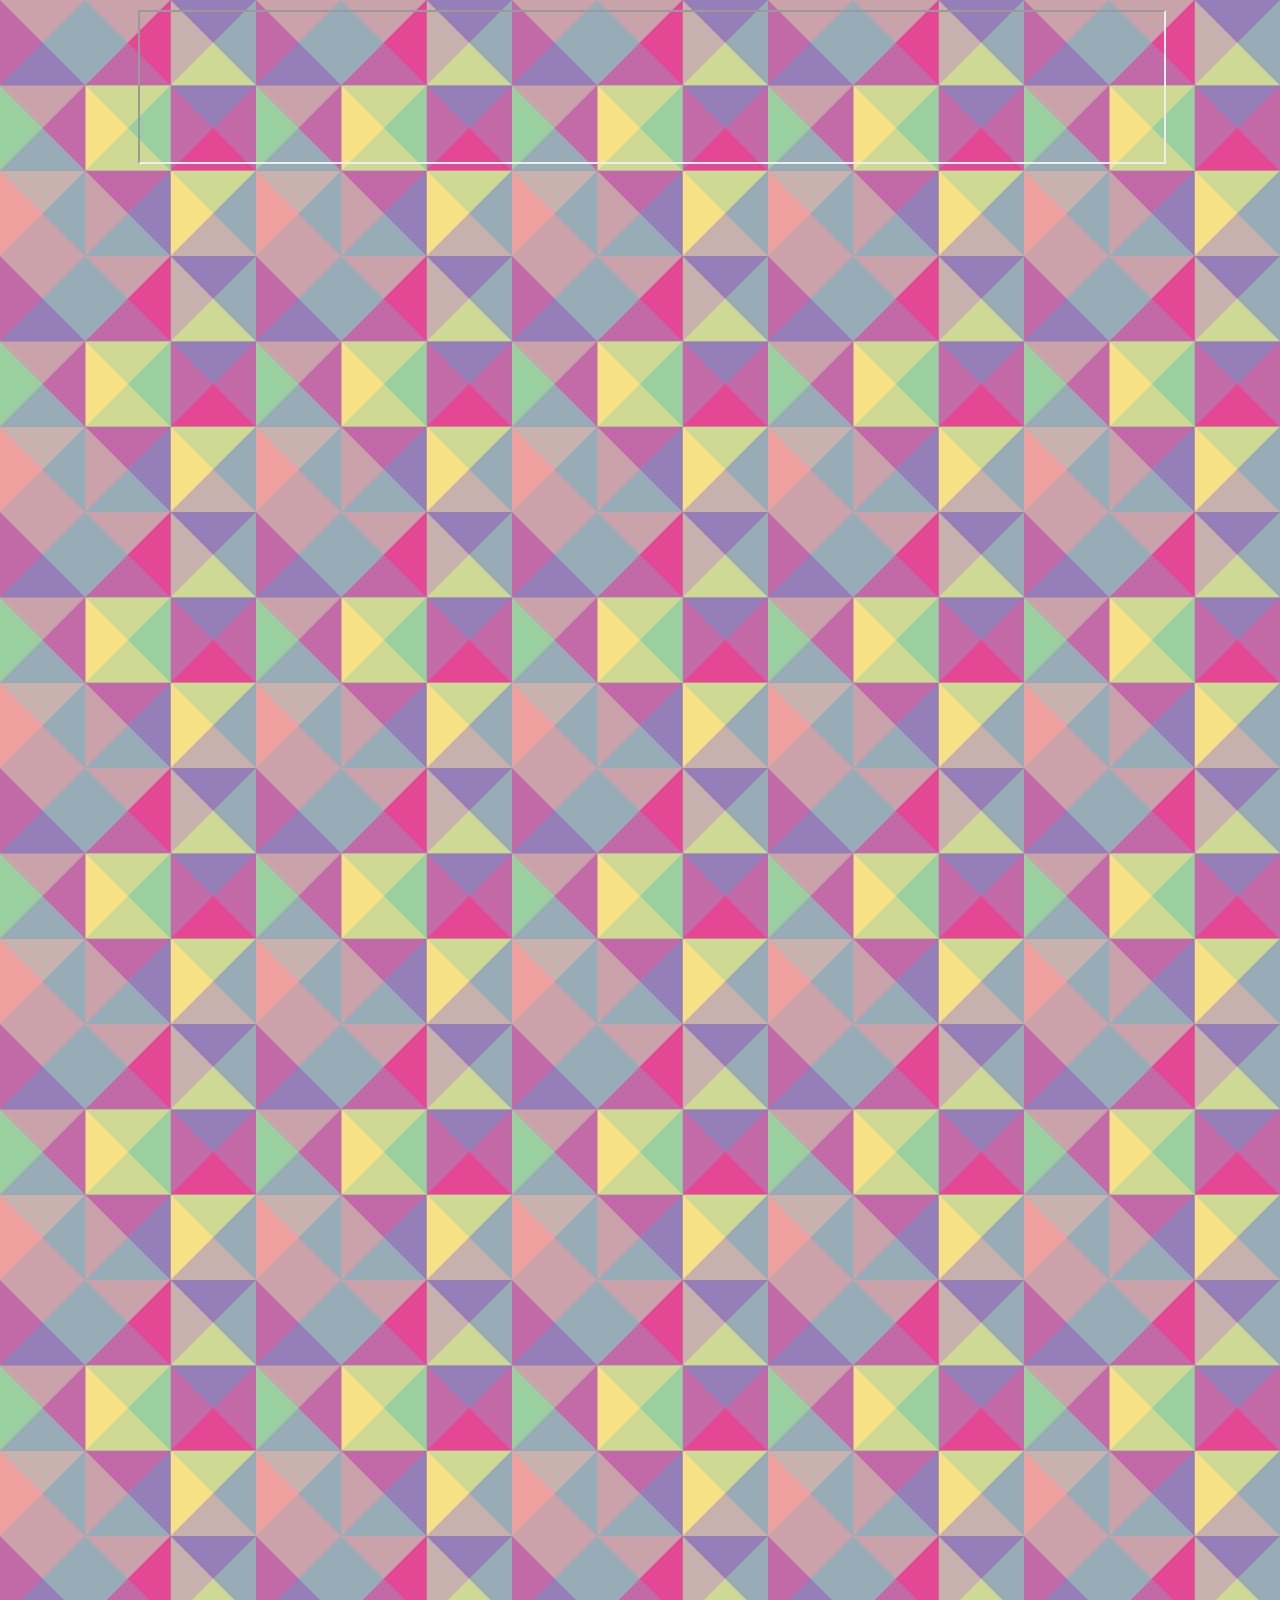
<file: reservation.html>
<!DOCTYPE html>
<html lang="ja">
<head>
    <meta charset="UTF-8">
    <title>静岡理工科大学星陵中学校・高等学校のお弁当紹介ページ　予約状況</title>
    <link href="jquery.bxslider.css" rel="stylesheet" />
    <link rel="stylesheet" href="reservation.css">
    <link rel="stylesheet" href="./css/font-awesome.min.css">
<script src="//ajax.googleapis.com/ajax/libs/jquery/1.8.2/jquery.min.js"></script>
<script src="jquery.bxslider.min.js"></script>
 <script>$(document).ready(function(){
  $('.bxslider').bxSlider({
      slideWidth:800
  }
);
});</script>
<link rel="stylesheet" href="css/magnific-popup.css" />
<script src="plugins/jquery.magnific-popup.min.js"></script>
<script>$(function () {
  $('.popup-modal').magnificPopup({
    type: 'inline',
    preloader: false
  });
  //閉じるリンクの設定
  $(document).on('click', '.popup-modal-dismiss', function (e) { 
    e.preventDefault();
    $.magnificPopup.close();
  });
});</script>
</head>
<body>
<div id="wrapper">
<iframe src="https://docs.google.com/spreadsheets/d/1AouFrecKOG4C16nNdYBEeTovMgACfHpoXmneCnxZxcU/pubhtml?gid=1606426498&amp;single=true&amp;widget=true&amp;headers=false"></iframe>
</div>
</body>
</html>
</file>
<file: reservation.css>
body {
    width: 100%;
    height: 1600px;
    background-image: url(images/toukouhaikei.png);
}
* {
    margin: 0px;
    padding: 0px;
}
#wrapper{
    width: 80%;
    margin: 0 auto;
}
iframe{
    width: 100%;
    height: auto;
    margin: 10px;
}
</file>
